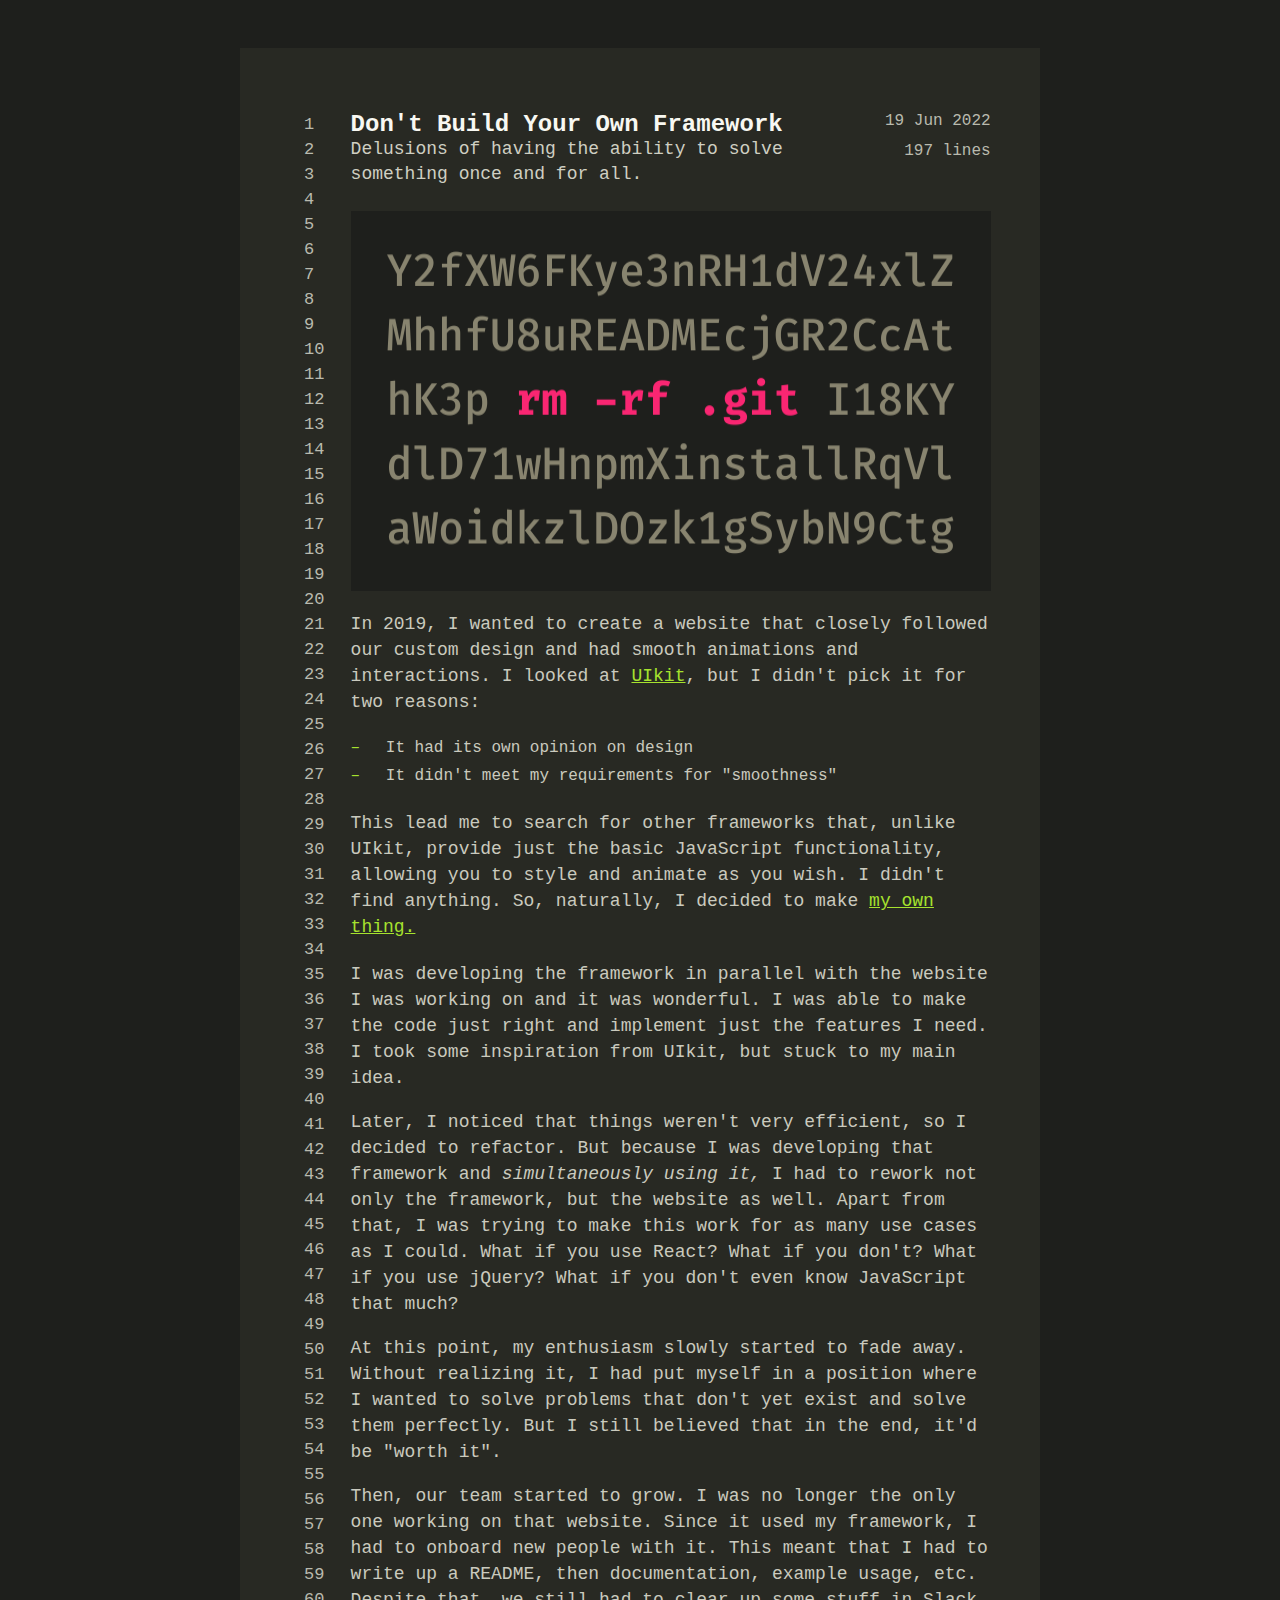
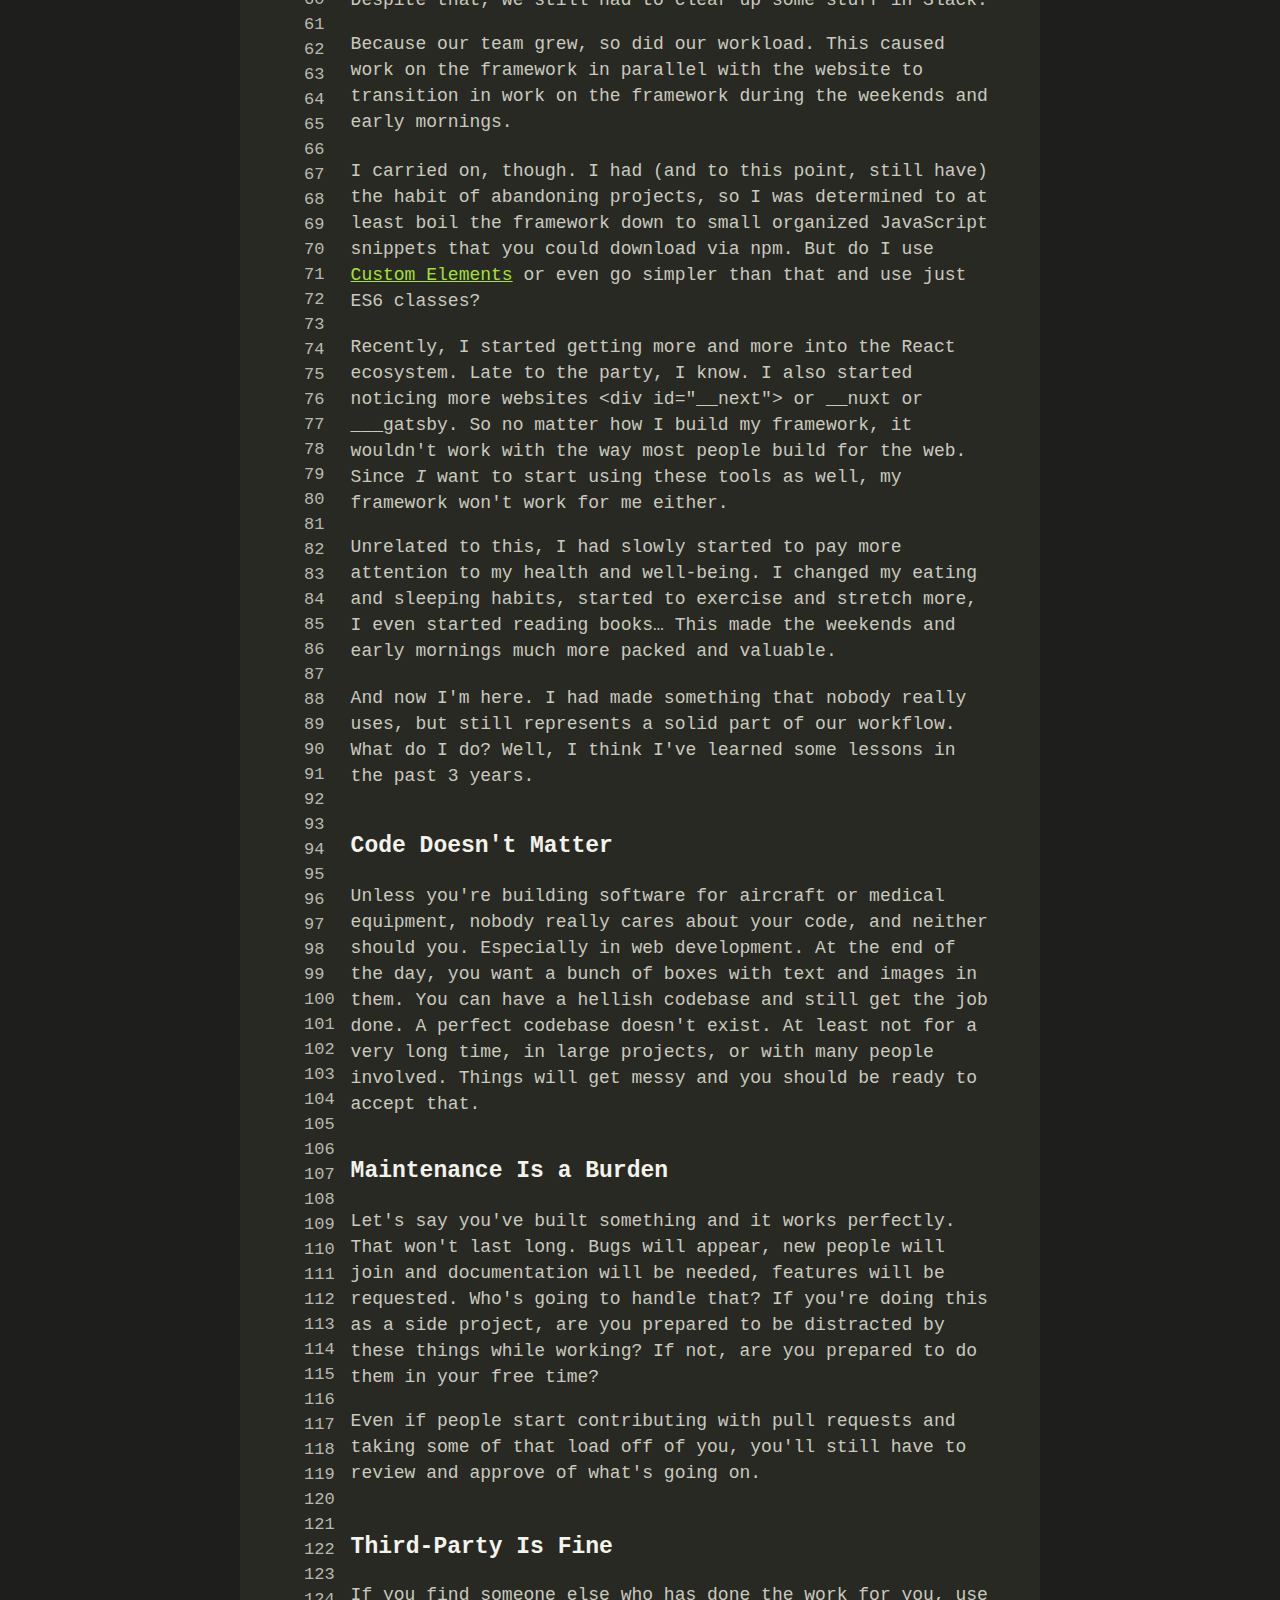
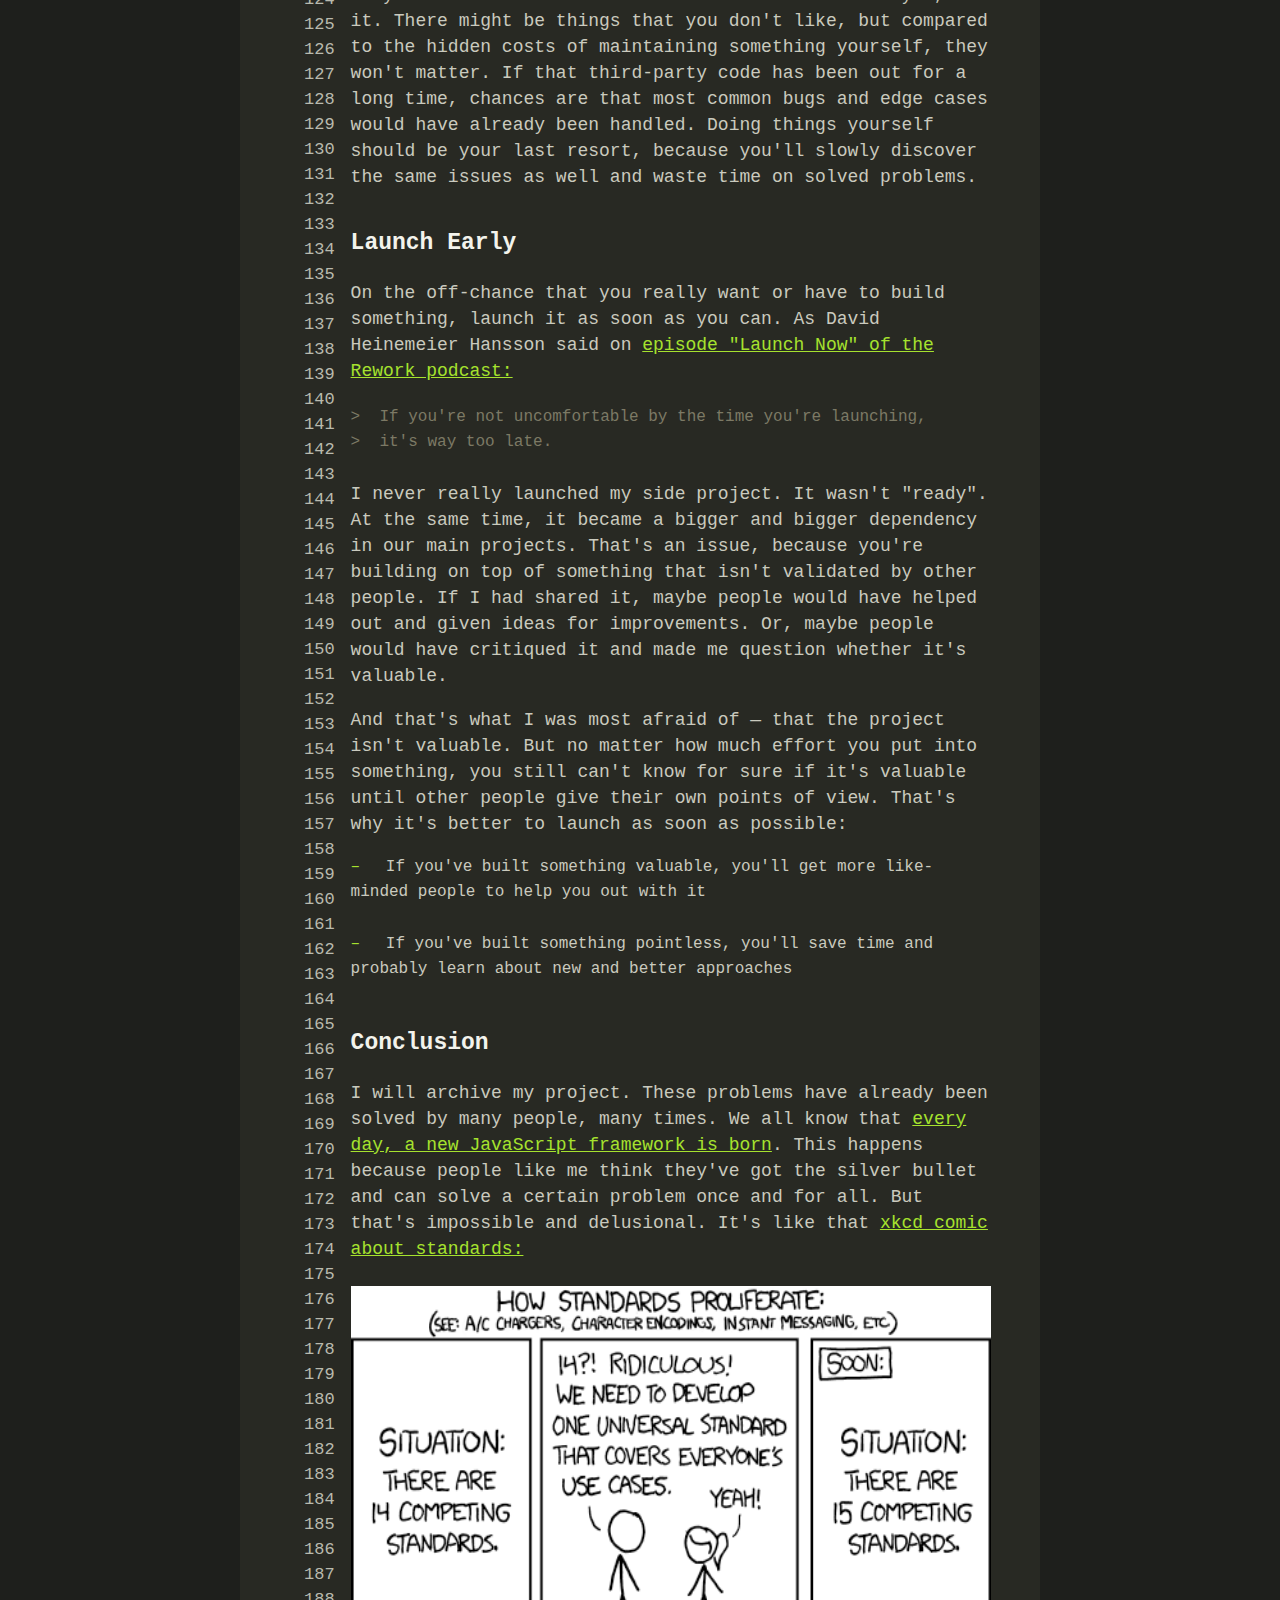
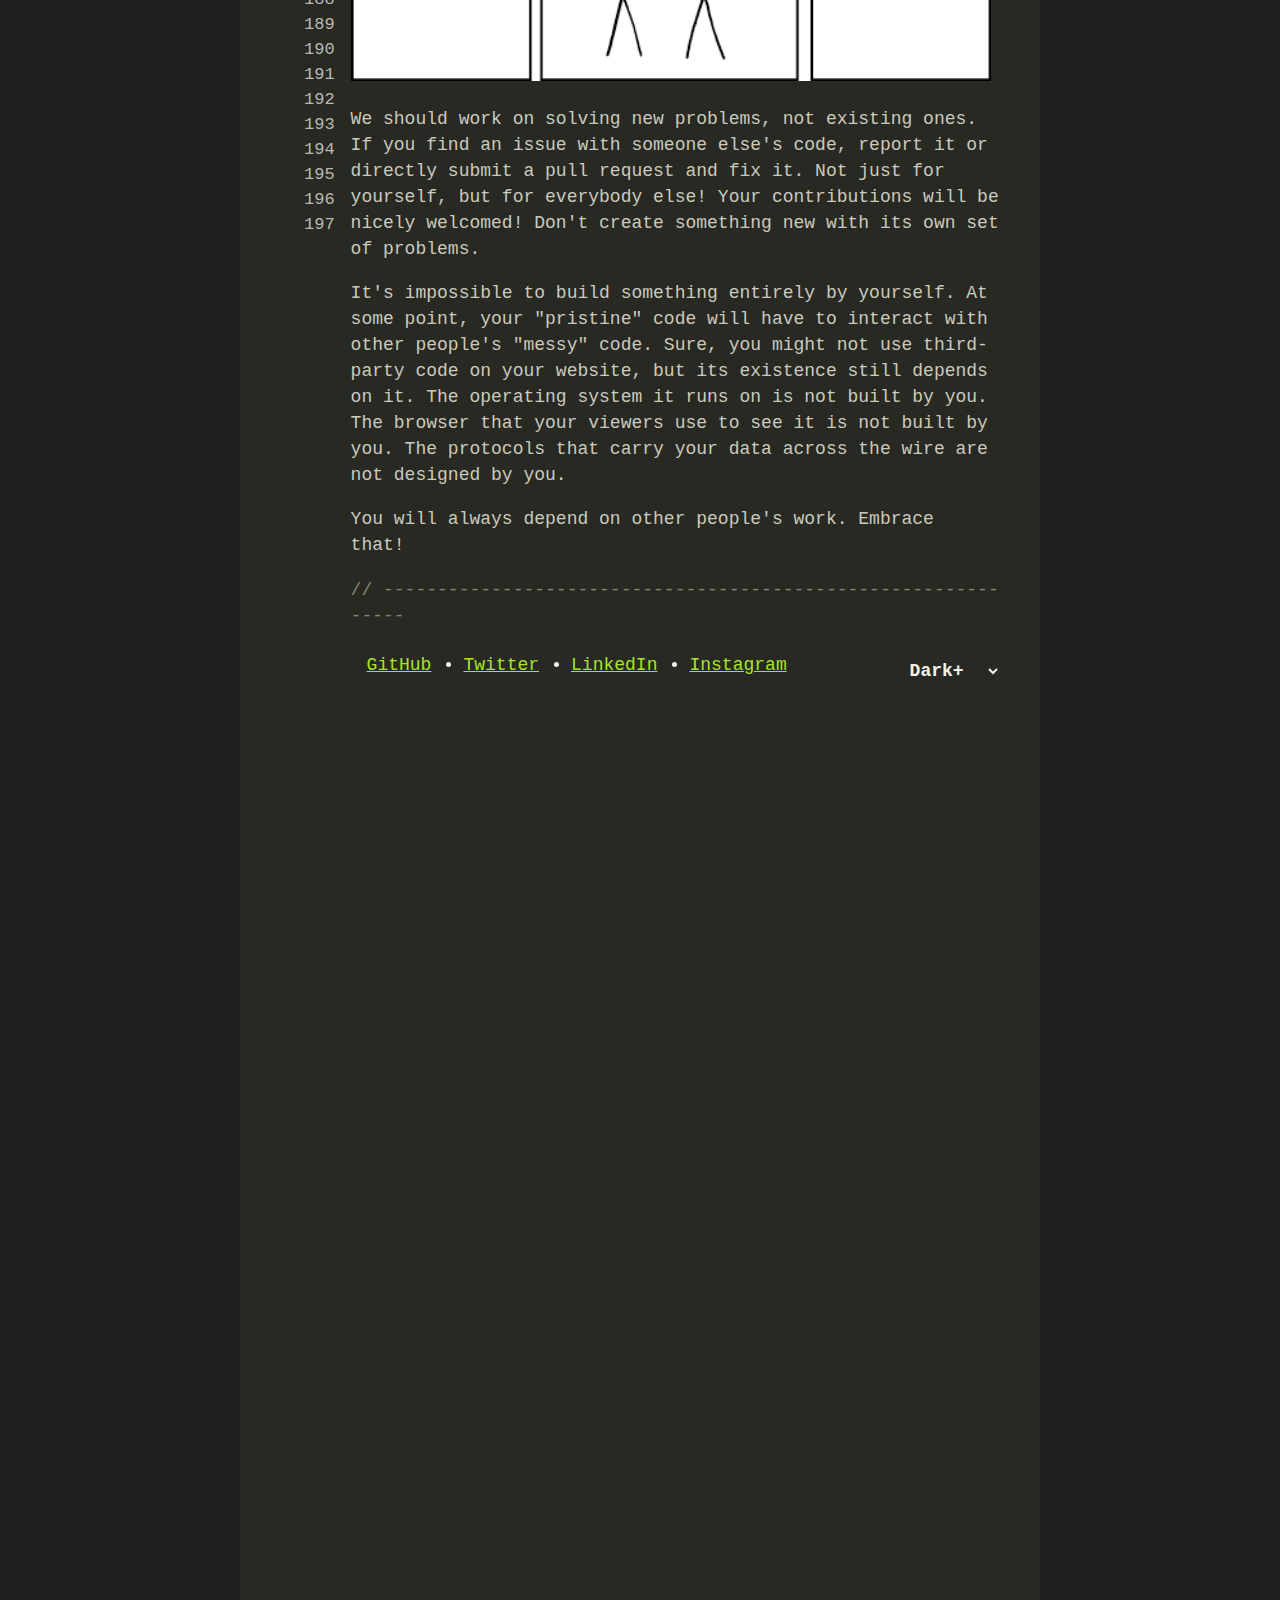
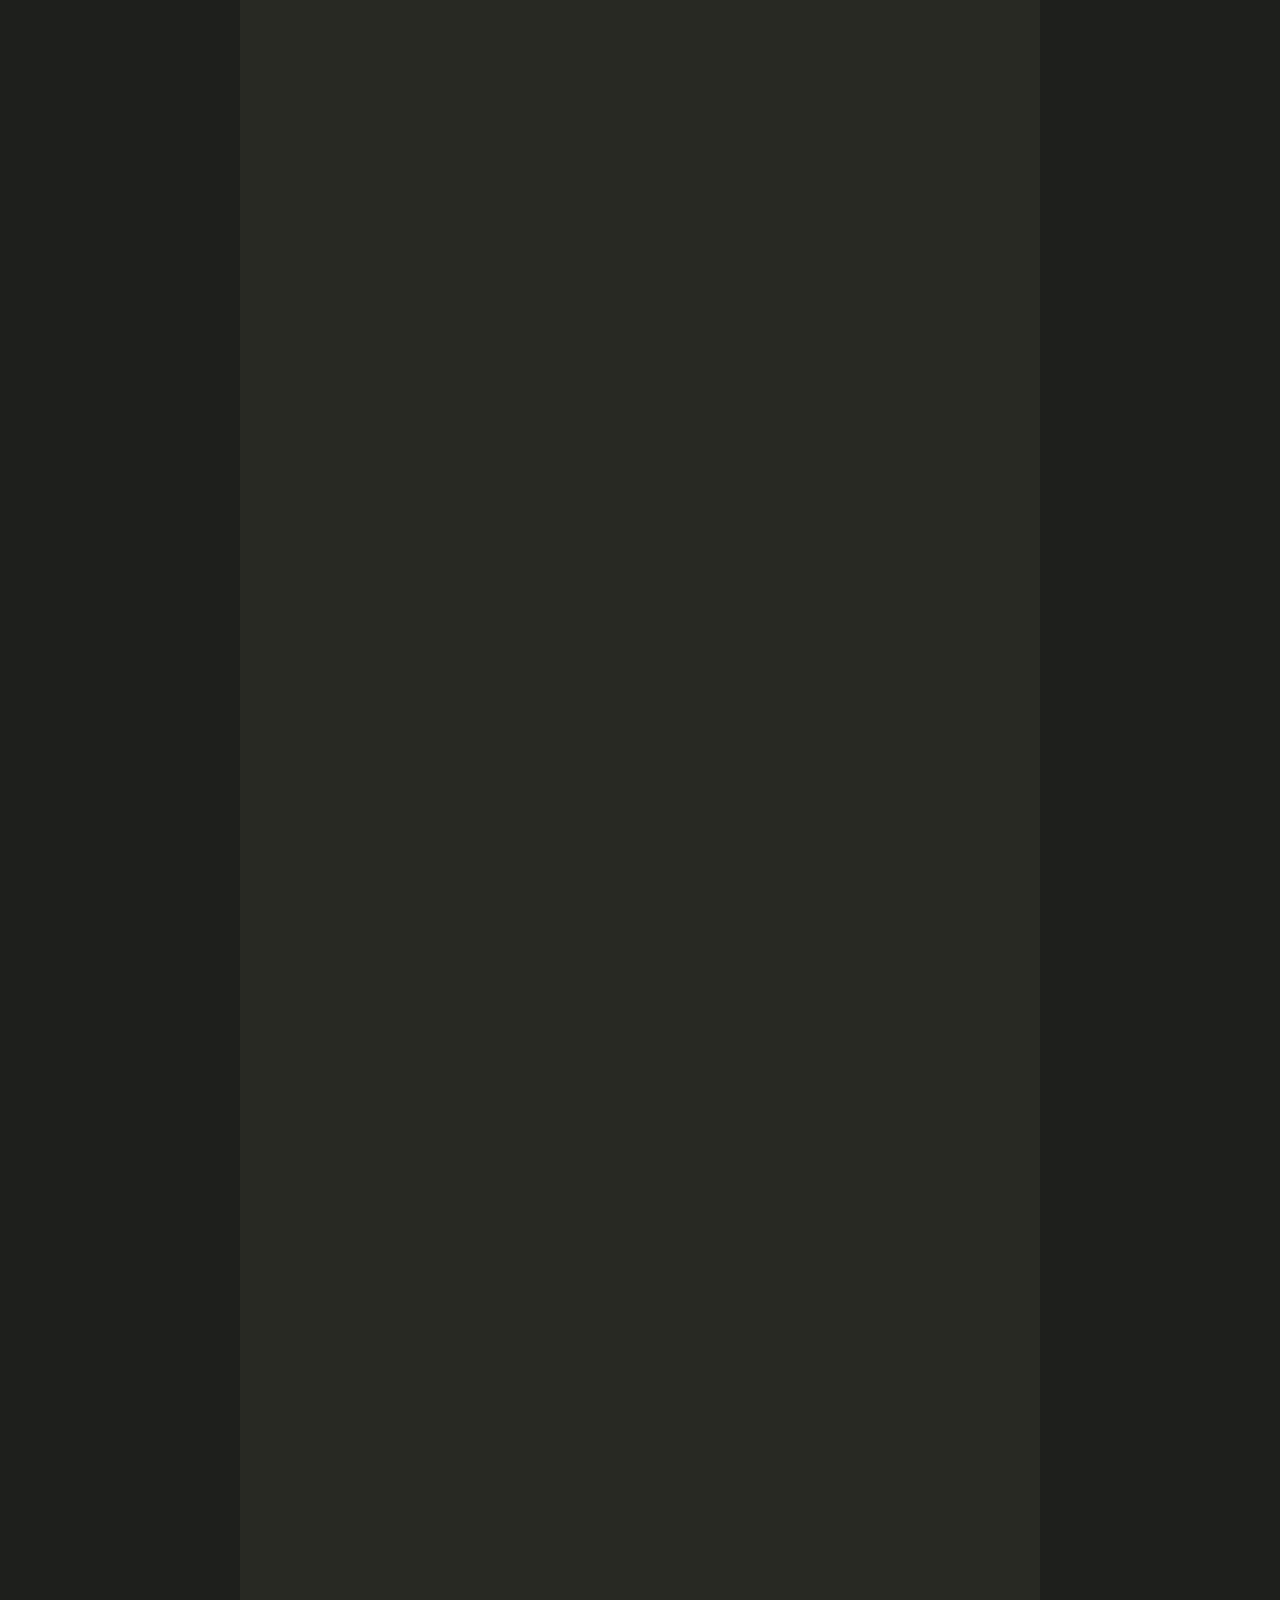
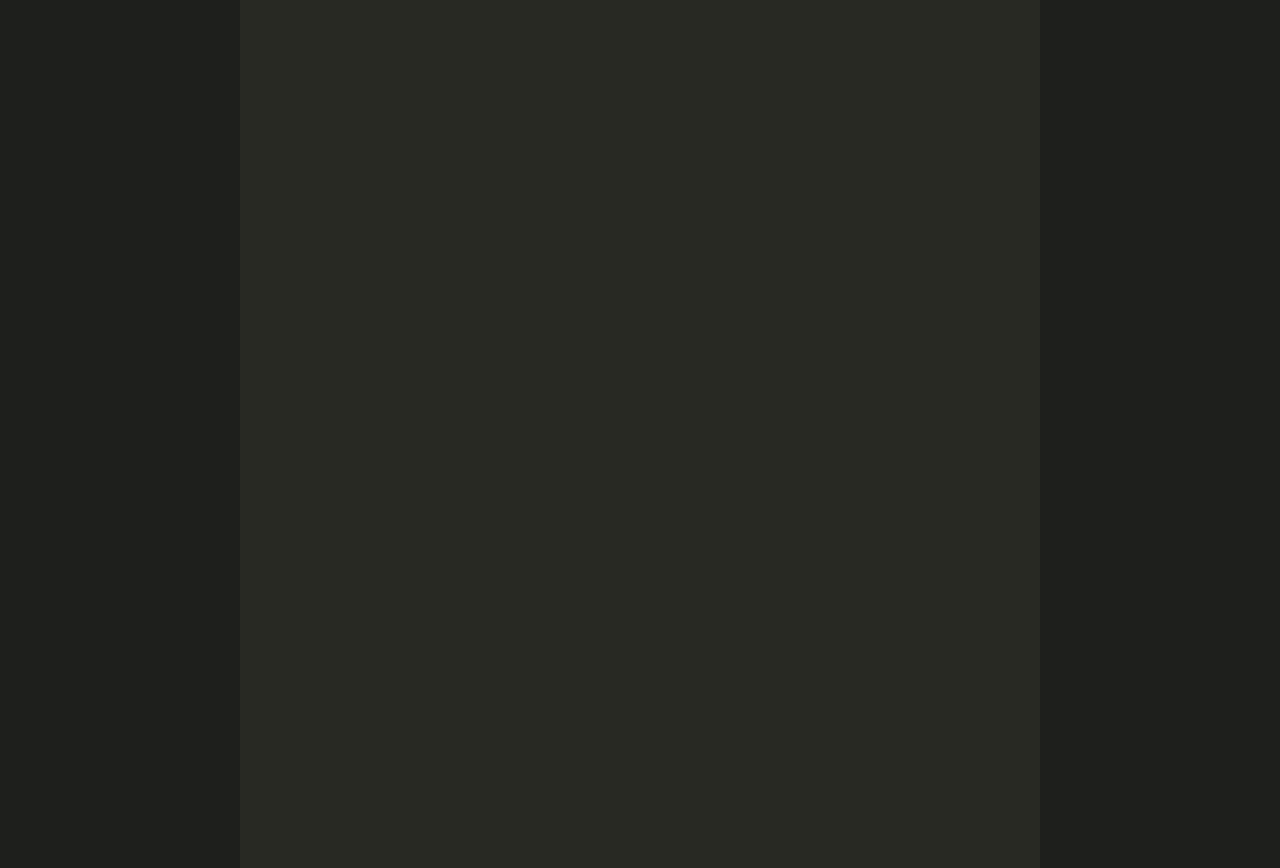
<file: Dont-build-your-own-framework.html>
<!DOCTYPE html>
<html lang="en">
  <head>
    <meta charset="UTF-8" />
    <meta http-equiv="X-UA-Compatible" content="IE=edge" />
    <meta name="viewport" content="width=device-width, initial-scale=1.0" />
    <link rel="stylesheet" type="text/css" href="css/Dont-build-your-own-framework.css" />
    <title>Don't build your own framework</title>
  </head>
  <body>
    <div class="container">
        <div class="number">
          <ol>
            <li data-href=".text"></li>
            <li></li>
            <li></li>
            <li></li>
            <li></li>
            <li></li>
            <li></li>
            <li></li>
            <li></li>
            <li></li>
            <li></li>
            <li></li>
            <li></li>
            <li></li>
            <li></li>
            <li></li>
            <li></li>
            <li></li>
            <li></li>
            <li></li>
            <li></li>
            <li></li>
            <li></li>
            <li></li>
            <li></li>
            <li></li>
            <li></li>
            <li></li>
            <li></li>
            <li></li>
            <li></li>
            <li></li>
            <li></li>
            <li></li>
            <li></li>
            <li></li>
            <li></li>
            <li></li>
            <li></li>
            <li></li>
            <li></li>
            <li></li>
            <li></li>
            <li></li>
            <li></li>
            <li></li>
            <li></li>
            <li></li>
            <li></li>
            <li></li>
            <li></li>
            <li></li>
            <li></li>
            <li></li>
            <li></li>
            <li></li>
            <li></li>
            <li></li>
            <li></li>
            <li></li>
            <li></li>
            <li></li>
            <li></li>
            <li></li>
            <li></li>
            <li></li>
            <li></li>
            <li></li>
            <li></li>
            <li></li>
            <li></li>
            <li></li>
            <li></li>
            <li></li>
            <li></li>
            <li></li>
            <li></li>
            <li></li>
            <li></li>
            <li></li>
            <li></li>
            <li></li>
            <li></li>
            <li></li>
            <li></li>
            <li></li>
            <li></li>
            <li></li>
            <li></li>
            <li></li>
            <li></li>
            <li></li>
            <li></li>
            <li></li>
            <li></li>
            <li></li>
            <li></li>
            <li></li>
            <li></li>
            <li></li>
            <li></li>
            <li></li>
            <li></li>
            <li></li>
            <li></li>
            <li></li>
            <li></li>
            <li></li>
            <li></li>
            <li></li>
            <li></li>
            <li></li>
            <li></li>
            <li></li>
            <li></li>
            <li></li>
            <li></li>
            <li></li>
            <li></li>
            <li></li>
            <li></li>
            <li></li>
            <li></li>
            <li></li>
            <li></li>
            <li></li>
            <li></li>
            <li></li>
            <li></li>
            <li></li>
            <li></li>
            <li></li>
            <li></li>
            <li></li>
            <li></li>
            <li></li>
            <li></li>
            <li></li>
            <li></li>
            <li></li>
            <li></li>
            <li></li>
            <li></li>
            <li></li>
            <li></li>
            <li></li>
            <li></li>
            <li></li>
            <li></li>
            <li></li>
            <li></li>
            <li></li>
            <li></li>
            <li></li>
            <li></li>
            <li></li>
            <li></li>
            <li></li>
            <li></li>
            <li></li>
            <li></li>
            <li></li>
            <li></li>
            <li></li>
            <li></li>
            <li></li>
            <li></li>
            <li></li>
            <li></li>
            <li></li>
            <li></li>
            <li></li>
            <li></li>
            <li></li>
            <li></li>
            <li></li>
            <li></li>
            <li></li>
            <li></li>
            <li></li>
            <li></li>
            <li></li>
            <li></li>
            <li></li>
            <li></li>
            <li></li>
            <li></li>
            <li></li>
            <li></li>
            <li></li>
            <li></li>
            <li></li>
            <li></li>
            <li></li>
            <li></li>
            <li></li>
            <li></li>
            <li class="mobile-continuation"></li>
            <li class="mobile-continuation"></li>
            <li class="mobile-continuation"></li>
            <li class="mobile-continuation"></li>
            <li class="mobile-continuation"></li>
            <li class="mobile-continuation"></li>
            <li class="mobile-continuation"></li>
            <li class="mobile-continuation"></li>
            <li class="mobile-continuation"></li>
            <li class="mobile-continuation"></li>
            <li class="mobile-continuation"></li>
            <li class="mobile-continuation"></li>
            <li class="mobile-continuation"></li>
            <li class="mobile-continuation"></li>
            <li class="mobile-continuation"></li>
            <li class="mobile-continuation"></li>
            <li class="mobile-continuation"></li>
            <li class="mobile-continuation"></li>
            <li class="mobile-continuation"></li>
            <li class="mobile-continuation"></li>
            <li class="mobile-continuation"></li>
            <li class="mobile-continuation"></li>
            <li class="mobile-continuation"></li>
            <li class="mobile-continuation"></li>
            <li class="mobile-continuation"></li>
            <li class="mobile-continuation"></li>
            <li class="mobile-continuation"></li>
            <li class="mobile-continuation"></li>
            <li class="mobile-continuation"></li>
            <li class="mobile-continuation"></li>
            <li class="mobile-continuation"></li>
            <li class="mobile-continuation"></li>
            <li class="mobile-continuation"></li>
            <li class="mobile-continuation"></li>
            <li class="mobile-continuation"></li>
            <li class="mobile-continuation"></li>
            <li class="mobile-continuation"></li>
            <li class="mobile-continuation"></li>
            <li class="mobile-continuation"></li>
            <li class="mobile-continuation"></li>
            <li class="mobile-continuation"></li>
            <li class="mobile-continuation"></li>
            <li class="mobile-continuation"></li>
            <li class="mobile-continuation"></li>
            <li class="mobile-continuation"></li>
            <li class="mobile-continuation"></li>
            <li class="mobile-continuation"></li>
            <li class="mobile-continuation"></li>
            <li class="mobile-continuation"></li>
            <li class="mobile-continuation"></li>
            <li class="mobile-continuation"></li>
            <li class="mobile-continuation"></li>
            <li class="mobile-continuation"></li>
            <li class="mobile-continuation"></li>
            <li class="mobile-continuation"></li>
            <li class="mobile-continuation"></li>
            <li class="mobile-continuation"></li>
            <li class="mobile-continuation"></li>
            <li class="mobile-continuation"></li>
            <li class="mobile-continuation"></li>
            <li class="mobile-continuation"></li>
            <li class="mobile-continuation"></li>
            <li class="mobile-continuation"></li>
            <li class="mobile-continuation"></li>
            <li class="mobile-continuation"></li>
            <li class="mobile-continuation"></li>
            <li class="mobile-continuation"></li>
            <li class="mobile-continuation"></li>
            <li class="mobile-continuation"></li>
            <li class="mobile-continuation"></li>
            <li class="mobile-continuation"></li>
            <li class="mobile-continuation"></li>
            <li class="mobile-continuation"></li>
            <li class="mobile-continuation"></li>
            <li class="mobile-continuation"></li>
            <li class="mobile-continuation"></li>
            <li class="mobile-continuation"></li>
            <li class="mobile-continuation"></li>
            <li class="mobile-continuation"></li>
            <li class="mobile-continuation"></li>
            <li class="mobile-continuation"></li>
            <li class="mobile-continuation"></li>
            <li class="mobile-continuation"></li>
            <li class="mobile-continuation"></li>
            <li class="mobile-continuation"></li>
            <li class="mobile-continuation"></li>
            <li class="mobile-continuation"></li>
            <li class="mobile-continuation"></li>
            <li class="mobile-continuation"></li>
            <li class="mobile-continuation"></li>
            
           
          </ol>
        </div>
  
    <div class="content">
        <div class="left">
            <h2 class="left-h2">Don't Build Your Own Framework</h2><br>
            <p>Delusions of having the ability to solve<br>
              something once and for all.</p>
              <span class="span-none">19 Jun 2022</span>
        </div>

        <div class="right">
            <span class="span-1">19 Jun 2022</span>
            <span class="span-2">197 lines</span>
        </div>

    <div class="number-section">
        <img src="images/rm-rf-git-cover-640xnew.png">
        <p class="num-sec-p">In 2019, I wanted to create a website that closely followed our custom
           design and had smooth animations and interactions.
           I looked at <a href="#">UIkit</a>, but I didn't pick it for two reasons:</p>
    
          <div class="list-num">
            <ul>
              <li>It had its own opinion on design</li>
              <li>It didn't meet my requirements for "smoothness"</li>
            </ul>
          </div><br>

    <p class="this-lead-me">
      This lead me to search for other frameworks that, unlike UIkit, provide
       just the basic JavaScript functionality,
       allowing you to style and animate as you wish. I didn't find anything. So, naturally,
        I decided to make <a href="#">my own thing.</a>
    </p><br>

    <p class="i-was-developing">I was developing the framework in parallel with the website I was working on
       and it was wonderful.
       I was able to make the
       code just right and implement just the features I need. I took some inspiration from UIkit, 
       but stuck to my main idea.</p><br>

    <p>Later, I noticed that things weren't very efficient, so I decided to refactor. 
      But because I was developing that framework and <em>simultaneously using it,</em>
       I had to rework not only the framework, but the website as well. Apart from that, 
       I was trying to make this work for as many use cases as I could.
       What if you use React? What if you don't? What if you use jQuery? What if you don't
        even know JavaScript that much?</p><br>

    <p class="at-the-point">At this point, my enthusiasm slowly started to fade away. Without realizing it, 
      I had put myself in a position
       where I wanted to solve problems that don't yet exist and solve them perfectly. But I still believed that in the
        end, it'd be "worth it".</p><br>

    <p>Then, our team started to grow. I was no longer the only one working on that website.
       Since it used my framework, I had to onboard new people with it. This meant that I had to
       write up a README, then documentation, example usage, etc. Despite that, we still had to clear
        up some stuff in Slack.</p><br>

    <p>Because our team grew, so did our workload. This caused work on the framework in parallel with the
       website to transition in work on the framework during the weekends and early mornings.</p><br>

    <p class="i-carried-on">I carried on, though. I had (and to this point, still have) the habit of abandoning projects,
       so I was
       determined to at least boil the framework down to small organized JavaScript snippets
       that you could download via npm. But do I use <a href="#">Custom Elements</a> or even go simpler than 
       that and use just ES6 classes?</p><br>

    <p class="recently">Recently, I started getting more and more into the React ecosystem. Late to the party, I know. 
      I also 
      started noticing more websites <code>&lt;div id="__next"&gt;</code> or <code>__nuxt</code> or 
      <code>___gatsby</code>. So no matter how I build my framework, it wouldn't work with the way most
       people build for the web. Since <em>I</em> want to start using these tools as well, my framework 
       won't work for me either.</p><br>

    <p>Unrelated to this, I had slowly started to pay more attention to my health and well-being. I changed
       my eating and sleeping habits, started to exercise 
      and stretch more, I even started reading books… This made the weekends and early mornings much more packed
       and valuable.</p><br>

    <p class="and-now">And now I'm here. I had made something that nobody really uses, but still
       represents a solid part of our workflow. What do I do? Well, I think I've learned some lessons in the past
        3 years.</p><br>
    
    <h2 class="code-h2">Code Doesn't Matter</h2>
    <p>Unless you're building software for aircraft or medical equipment, nobody really cares about your code,
       and
       neither should you. Especially in web development. At the end of the day, you want a bunch of boxes with
        text
        and images in them. You can have a hellish codebase and still get the job done. A perfect codebase doesn't
         exist. At least not for a very 
      long time, in large projects, or with many people involved. Things will get messy and you should be ready to 
      accept that.</p><br>

    <h2 class="maintenance-h2">Maintenance Is a Burden</h2>
    <p class="lets-say">Let's say you've built something and it works perfectly. That won't last long. Bugs will 
      appear, new people 
      will join and documentation will be needed, features will be requested. Who's going to handle that? If you're
       doing this as a side project,
       are you prepared to be distracted by these things while working? If not, are you prepared to do them in your 
       free time?</p><br>

    <p>Even if people start contributing with pull requests and taking some of that load off of you, you'll still 
      have to review and approve of what's going on.</p>
    <h2 class="third-party-h2">Third-Party Is Fine</h2>
    <p class="if-p">If you find someone else who has done the work for you, use it. There might be things that you don't like,
       but compared to the hidden costs of maintaining something yourself, they won't matter. If that third-party
        code has been out for a long time, chances are that most common bugs and edge cases would have already been
         handled. Doing things yourself
       should be your last resort, because you'll slowly discover the same issues as well and waste time on solved
        problems.</p>
    <h2 class="launch-h2">Launch Early</h2>
    <p class="on-the-off-p">On the off-chance that you really want or have to build 
      something, launch it as soon as you can. As David Heinemeier Hansson said on <a ref="#">episode "Launch Now"
         of the Rework podcast:</a></p><br>

    <div class="less-than">
      <code>
       &gt; &nbsp;If you're not uncomfortable by the time you're launching, <br>
       &gt; &nbsp;it's way too late.
      </code> 
    </div>

    <p class="i-never-p">I never really launched my side project. It wasn't "ready". At the same time, it became a bigger and 
      bigger dependency in our main projects. That's an issue, because you're building on top of something 
      that isn't validated by other people. If I had shared it, maybe people would have helped out
       and given ideas for improvements. Or, maybe people would have critiqued it and made me question whether
        it's valuable.</p><br>

    <p>And that's what I was most afraid of — that the project isn't valuable. But no matter how much effort you
       put into something, you still can't know for sure if
       it's valuable until other people give their own points of view. That's why it's better to launch as soon as
        possible:</p><br>
    
    
    <div class="last-dash">
      <ul>
        <li>If you've built something valuable, you'll get more like-minded people to help you 
          out with it</li>
        <li>If you've built something pointless, you'll save time and probably learn about new and
           better approaches</li>
      </ul>
    </div>

    <h2 class="conclusion-h2">Conclusion</h2>
    <p>I will archive my project. These problems have already been solved by many people, many times.
       We all know that <a href="#">every day, a new JavaScript framework is born</a>. This happens because
        people like me think they've got the silver bullet and can solve
       a certain problem once and for all. But that's impossible and delusional. It's like that <a href="#">xkcd 
        comic about standards:</a></p>
    <div class="img-xkcd"><img src="images/standards.png"></div>

    <p class="we-should-p">We should work on solving new problems, not existing ones. If you find an issue with someone else's code,
       report it or directly submit a pull request and fix it. Not just for yourself, but for
       everybody else! Your contributions will be nicely welcomed! Don't create something new with its own set of 
       problems.</p><br>

    <p class="it-impossible-p">It's impossible to build something entirely by yourself. At some point, your "pristine" code will have to
       interact with other people's "messy" code. Sure, you might not use third-party code on your website, but 
       its existence still depends on it. The operating system it runs on is not built by you. The browser that your 
      viewers use to see it is not built by you. The protocols that carry your data across the wire are not designed 
      by you.</p><br>

    <p>You will always depend on other people's work. Embrace that!</p><br>

    <p class="dash">// --------------------------------------------------------------</p><br>
    <p class="dash-mobile">// -------------------------------</p>

    <div class="footer-link">
      <ul>
        <li><a href="#">GitHub</a></li>
        <li><a href="#">Twitter</a></li>
        <li><a href="#">LinkedIn</a></li>
        <li><a href="#">Instagram</a></li>
      </ul>
      <section>
        <div class="monokai">
          <select class="selectColor" onchange="changeColor(this)">
            <option value="#1E1E1E">Dark+</option>
            <option value="#FFFFFF">Light+</option>
            <option value="#272822">Monokai</option>
            <option value="#24292E">GitHub Dark</option>
            <option value="##FFFFFF">GitHub Light</option>
            <option value="#FDF6E3">Solarized Light</option>
          <!-- </select>Monokai <span>↓</span></div> -->
      </section>

      <script src="script/script.js">
        
      </script>
      
    </div>

    </div>
    </div>
  </body>
</html>
</file>
<file: css/Dont-build-your-own-framework.css>
* {
  margin: 0;
  padding: 0;
  box-sizing: border-box;
  font-family: "Fira Code", monospace;
}

body {
  background-color: #1e1f1c;
  color: #fff;
}

.container {
  max-width: 800px;
  height: 980vh;
  display: flex;
  margin: 0 auto;
  background-color: hsl(70, 8%, 15%);
  padding: 5% 5%;
  margin-top: 3rem;
  color: #fff;
}
.container ol {
  padding-right: 16px;
  counter-reset: number;
  list-style: none;
}

.container ol li {
  font-size: 17px;
  line-height: 25px;
  color:#b9baae;
}

.container ol li::before {
  counter-increment: number;
  content: counter(number);
}

.content {
  width: 100%;
  position: relative;
}

.left-h2 {
  font-size: 24px;
  line-height: 25px;
  color: #f8f8f2;
}
.left p {
  font-size: 18px;
  color: #cfcfc2;
  margin-top: -42px;
  line-height: 25px;
}
h2 {
  font-size: 23px;
  color: #f3f3ec;
  margin-bottom: 1.5rem;
  font-weight: 900;
}
p {
  color: #cacabe;
  /* font-size: 14px; */
  width: 640px;
  /* font-weight: bold; */
  line-height: 25px;
  font-size: 16px;
  font-weight: 500;
}
.span-1 {
  position: absolute;
  top: 0px;
  right: 10px;
}
.span-2 {
  position: absolute;
  top: 30px;
  right: 10px;
}
.span-none {
  display: none;
}
span {
  color: #b9baae;
  font-size: 16px;
}
.number-section {
  width: 100%;
}
.number-section img {
  width: 640px;
  height: 380px;
  margin: 24px 0px;
}
.num-sec-p {
  margin: -9px 0px;
  margin-bottom: 0.8rem;
}
.number-section p {
  font-size: 18px;
  line-height: 26px;
}
.list-num ul {
  color: #f3f3ec;
  list-style-type: none;
}
.list-num li:first-child {
  margin-top: 1.3rem;
}
.list-num li {
  margin-bottom: 0.2rem;
  color: #cacabe;
  /* font-size: 18px;
  font-weight: 600; */
  font-size: 16px;
  font-weight: 500;
  line-height: 25px;
}
.list-num li::before {
  content: "– ";
  color: #a6e22e;
  margin-right: 1rem;
}
.i-was-developing {
  margin-top: 0.2rem;
  line-height: 25px;
}
.at-the-point {
  width: 645px;
}
.i-carried-on {
  margin-top: 0.3rem;
}
.recently {
  margin-top: 0.1rem;
}
.and-now {
  margin-top: 0.2rem;
}
.code-h2 {
  margin-top: 1.7rem;
  line-height: 25px;
}
.maintenance-h2 {
  margin-top: 1.4rem;
}
.third-party-h2 {
  margin-top: 3rem;
}
.if-p {
  margin-top: -0.1rem;
  line-height: 25px;
}
.launch-h2 {
  margin-top: 2.5rem;
}
.i-never-p {
  margin-top: 1.6rem;
}

body a {
  color: #a6e22e;
  text-decoration: underline;
}
body a:hover {
  color: #4e94ce;
  text-decoration: underline;
}
.less-than {
  color: #7c7965;
  font-size: 16px;
    font-weight: 500;
  margin-bottom: 1rem;
  line-height: 25px;
  margin-top: 0.2rem;
}
.dash {
  margin-top: 0.1rem;
  max-width: 650px;
  width: 100%;
  margin-bottom: 0.5rem;
  color: #88846f;
}
.last-dash ul {
  color: #f3f3ec;
  list-style-type: none;
}
.last-dash li {
  color: #cacabe;
  text-align: left;
  max-width: 640px;
  font-weight: 500;
  line-height: 25px;
  margin-bottom: 1rem;
  font-size: 16px;
}
.last-dash li:nth-child(1) {
  margin-bottom: 1.7rem;
}
.last-dash li::before {
  content: "– ";
  color: #a6e22e;
  margin-right: 1rem;
}
.conclusion-h2 {
  margin-top: 3rem;
}
.img-xkcd img {
  width: 640px;
  height: 395px;
}
.we-should-p {
  margin-top: -4px;
  width: 650px;
  line-height: 25px;
}
.it-impossible-p {
  width: 650px;
  line-height: 25px;
}
.footer-link {
  display: flex;
  justify-content: space-between;
  font-size: 18px;
}
.footer-link ul {
  display: flex;
  list-style: disc;
}
.footer-link ul li {
  margin-right: 1rem;
  margin-left: 1rem;
  color: #f3f3ec;
}
.footer-link ul li:first-child {
  list-style: none;
}
.monokai {
  font-weight: bold;
}
.footer-link span {
  color: #a6e22e;
  font-weight: bold;
}
.dash-mobile{
  display: none;
}

.monokai:hover {
  color: #4e94ce;
}
.mobile-continuation{
  display: none;
}
.selectColor{
  padding: 5px;
  border: none;
  border-right: 10px;
  outline: none;
  width: 100px;
  border-radius: 4px;
  background-color: transparent;
  color: #f3f3ec;
  font-weight: 600;
  font-size: 18px;
  
}
select option {
  background-color: #000;
  padding: 14px 16px;
}

@media screen and (max-width: 767px) {
  .container {
    width: 100%;
    padding: 5% 5%;
    height: 2300vh;
    margin: 1rem auto;
  }
  .left {
    /* max-width: 230px; */
    width: 100%;
  }
  .left p {
    font-size: 14px;
    width: 100%;
    font-weight: bold;
    max-width: 230.72px;
  }

  .right span {
    /* max-width: 200px; */
    width: 100%;
  }
  .span-none {
    display: block;
  }
  .span-2 {
    display: none;
  }
  .container ol {
    padding-right: 2%;
  }
  .number-section p {
    width: 100%;
    margin-left: 0.5rem;
    font-size: 14px;
  }
  .number-section h2{
    font-size: 17.5px;
  }
  .number-section h2{
    margin-left: 0.5rem;
  }
  .number-section img {
    width: 100%;
    height: auto;
    margin: 2.5rem auto;
    /* width: 100%; */
  }
  .img-xkcd img {
    /* width: 379px; */
    /* height: 200px; */
    width: 100%;
    height: auto;
    padding: 5% 5%;
    /* width: 100%; */
  }
  /* .last-dash ul li{
    margin-right: 3rem;
  } */
  .span-1 {
    display: none;
  }
  .span-2 {
    position: absolute;
  }
  .last-dash{
    padding-left: 5%;
  }
  .last-dash li{
    font-size: 14px;
    font-weight: bold;
  }
  .less-than{
    padding-left: 5%;
    font-size: 14px;
  }
  .list-num li{
    padding-left: 5%;
    font-size: 14px;
  }
  .footer-link {
    flex-direction: column;
    list-style: none;
    /* justify-content: center;
    align-items: center; */
  }
  .footer-link ul{
    display: block;
    list-style: none;
    margin-right: 1rem;
  }
  .monokai{
    margin-top: 1rem;
    margin-left: 1rem;
  }
  .dash{
    display: none;
  }
  .dash-mobile{
    display: block;
    color: #7c7965;
  }
  .mobile-continuation{
    display: block;
  } 
}
</file>
